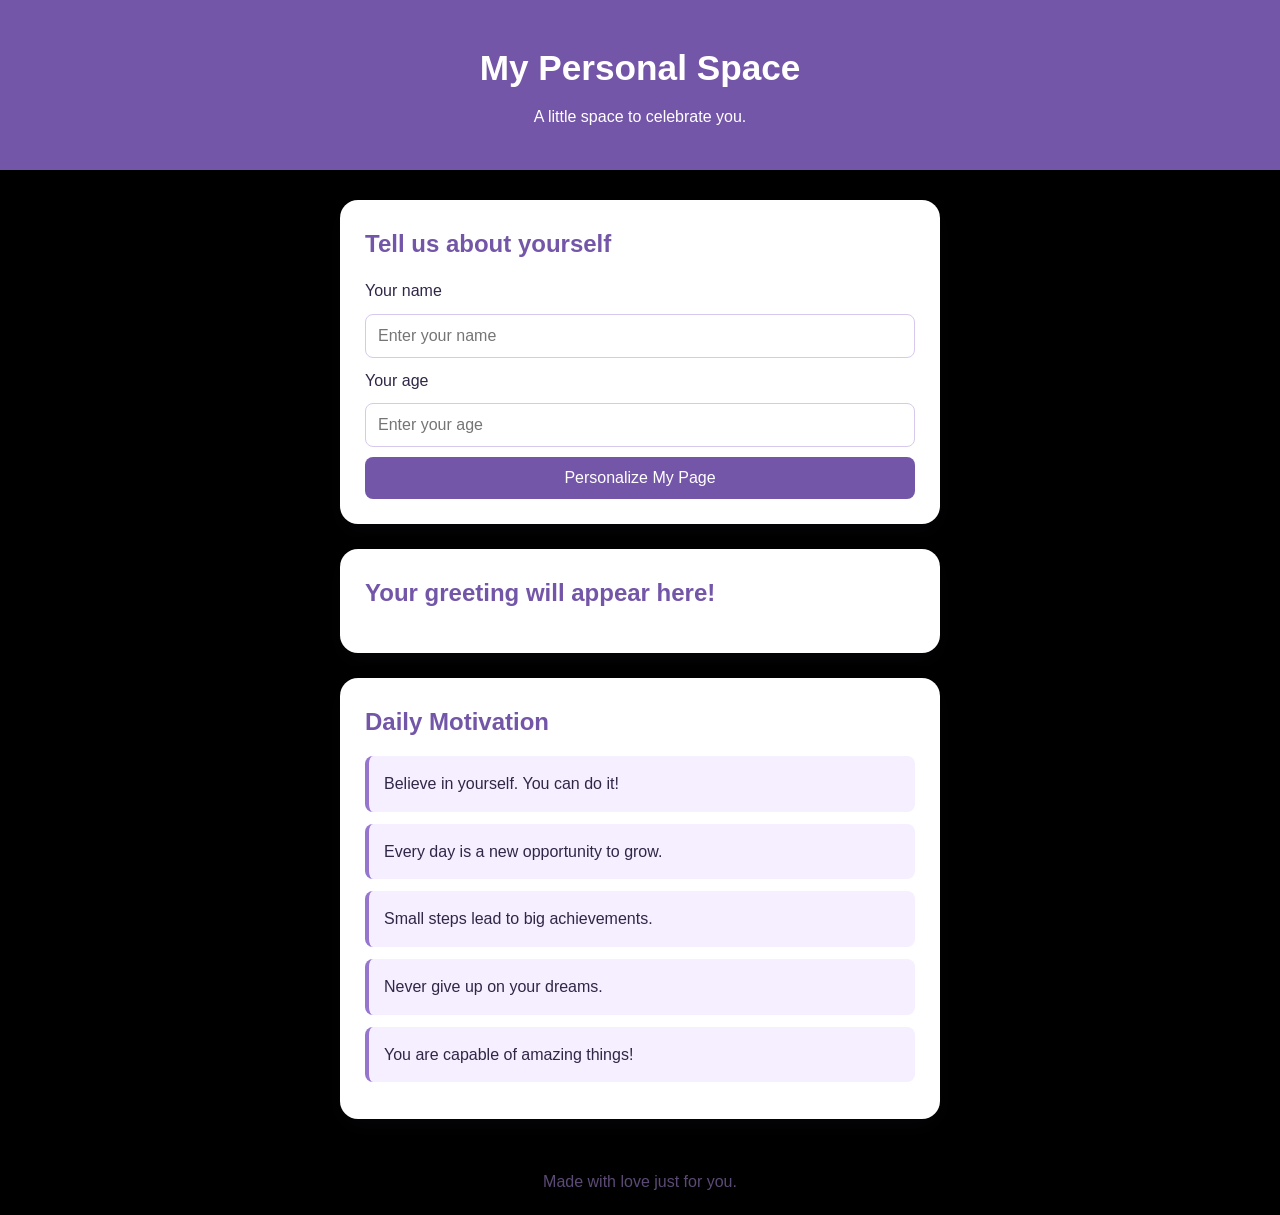
<file: index.html>
<!DOCTYPE html>
<html lang="en">
<head>
    <meta charset="UTF-8">
    <meta name="viewport" content="width=device-width, initial-scale=1.0">
    <title>My Personal Space</title>
    <link rel="stylesheet" href="style.css">
    <script src="script.js" defer></script>
</head>
<body>
<header>
    <h1>My Personal Space</h1>
    <p>A little space to celebrate you.</p>
</header>

<main>
    <section class="form-section">
        <h2>Tell us about yourself</h2>

        <form id="user-form">
            <label for="name">Your name</label>
            <input type="text"
            id="name"
            placeholder="Enter your name"
            required>

            <label for="age">Your age</label>
            <input type="number"
            id="age"
            placeholder="Enter your age"
            min="1"
            max="120"
            required>
            <button type="submit">Personalize My Page</button>
        </form>
    </section>

    <section class="results">
        <h2 id="greeting">Your greeting will appear here!</h2>
        <p id="months"></p>
        <p id="access-message"></p>
        <button type="button"
        id="edit-button"
        hidden>Edit My Details</button>
    </section>

    <section class="quotes-section">
        <h2>Daily Motivation</h2>
        <div id="quotes"></div>
    </section>
</main>

<footer>
    <p>Made with love just for you.</p>
</footer>
    
</body>
</html>
</file>
<file: style.css>
*{
    margin: 0;
    padding: 0;
    box-sizing: border-box;
}
body{
    font-family: 'Trebuchet MS', 'Lucida Sans Unicode', 'Lucida Grande', 'Lucida Sans', Arial, sans-serif;
    background: black;
    color: #302747;
    line-height: 1.6;
    min-height: 100vh;
}
header{
    text-align: center;
    padding: 40px 20px;
    background: #7456a8;
    color: white;
}
header h1{
    font-size: 2.2rem;
    margin-bottom: 8px;
}
main{
    width: 90%;
    max-width: 600px;
    margin: 30px auto;
}
section{
    background: white;
    padding: 25px;
    margin-bottom: 25px;
    border-radius: 18px;
    box-shadow: 0 8px 25px rgba(48, 39, 71, 0.1);
}
h2{
    margin-bottom: 15px;
    color: #7456a8;
}
form{
    display: flex;
    flex-direction: column;
    gap: 10px;
}
input{
    width: 100%;
    padding: 12px;
    border: 1px solid #d7c8ed;
    border-radius: 8px;
    font-size: 1rem;
}
button{
    padding: 12px 18px;
    background: #7456a8;
    color: white;
    border: none;
    border-radius: 8px;
    font-size: 1rem;
    transition: 0.3s;
}
button:hover{
    background: #583c87;
    transform: translateY(-2px);
}
.results p{
    margin: 10px 0;
}
.quote{
    background: #f5efff;
    border-left: 4px solid #9675ce;
    padding: 15px;
    margin: 12px 0;
    border-radius: 8px;
}
footer{
    text-align: center;
    padding: 20px;
    color: #5b4a75;
}

@media(max-width:500px){
    header h1{
        font-size: 1.7rem;
    }
    section{
        padding: 18px;
    }
}
</file>
